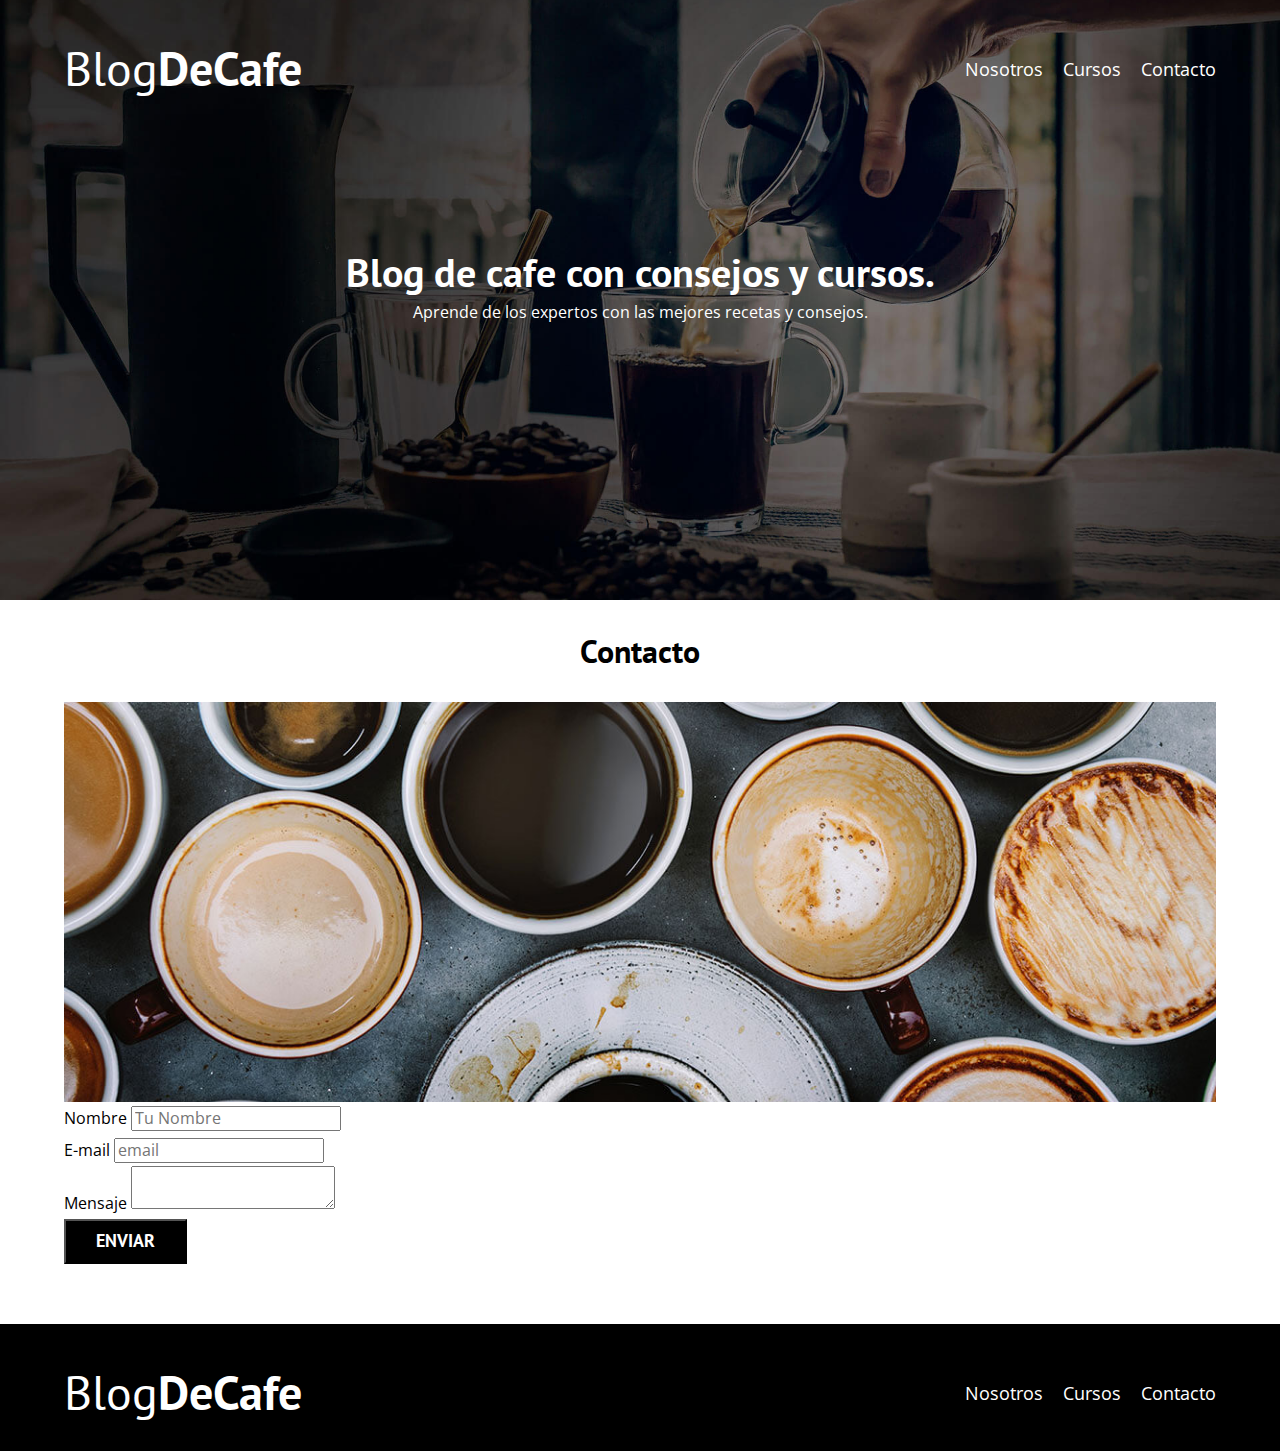
<file: contacto.html>
<!DOCTYPE html>
<html lang="en">
<head>
    <meta charset="UTF-8">
    <meta http-equiv="X-UA-Compatible" content="IE=edge">
    <meta name="viewport" content="width=device-width, initial-scale=1.0">
    <title>BlogDeCafe</title>
    <link rel="stylesheet" href="css/normalize.css">
    <link rel="preconnect" href="https://fonts.gstatic.com">
<link href="https://fonts.googleapis.com/css2?family=Open+Sans&family=PT+Sans:wght@400;700&display=swap" 
rel="stylesheet">
    <link rel="stylesheet" href="css/style.css">
</head>
<body>
    
        <header class="header">

            <div class="contenedor">
                <div class="barra">
                    <a class="logo" href="index.html">
                      <h1 class="logo__nombre no-margin">Blog<span class="logo__bold">DeCafe</span></h1>  
                    </a>
                    <nav class="navegacion">
                      <a href="nosotros.html" class="navegacion__enlace">Nosotros</a>
                      <a href="cursos.html" class="navegacion__enlace">Cursos</a>
                      <a href="contacto.html" class="navegacion__enlace">Contacto</a>
                    </nav>   
                </div>
            </div>
            <div class="header__texto">
                <h2 class="no-margin">Blog de cafe con consejos y cursos.</h2>
                <p class="no-margin">Aprende de los expertos con las mejores recetas y consejos.</p>
            </div>    
        </header>
        


        <main class="contenedor">
          <h3 class="centrar-texto">Contacto</h3>

        <div class="contacto-bg"></div>


        <form class="formulario">
            <div class="campo">
                <label class="campo__label" for="nombre">Nombre</label>
                <input class="campo__field" type="text" placeholder="Tu Nombre" id="nombre">
            </div>
            <div class="campo">
                <label for="email">E-mail</label>
                <input type="email" placeholder="email" id="email">
            </div>
            <div class="campo">
                <label for="mensaje">Mensaje</label>
                <textarea id="mensaje" class="campo__field--textarea"></textarea>
            </div>
            <div class="campo">
                <input type="submit" value="Enviar" class="bottom bottom--primario">
            </div>
        </form>

        </main>




    <footer class="footer">
        <div class="contenedor">
            <div class="barra">
                <a class="logo" href="index.html">
                  <h1 class="logo__nombre no-margin">Blog<span class="logo__bold">DeCafe</span></h1>  
                </a>

                <nav class="navegacion">
                  <a href="nosotros.html" class="navegacion__enlace">Nosotros</a>
                  <a href="cursos.html" class="navegacion__enlace">Cursos</a>
                  <a href="contacto.html" class="navegacion__enlace">Contacto</a>
                </nav>   
            </div>
        </div>
</footer>


</body>
</html>
</file>
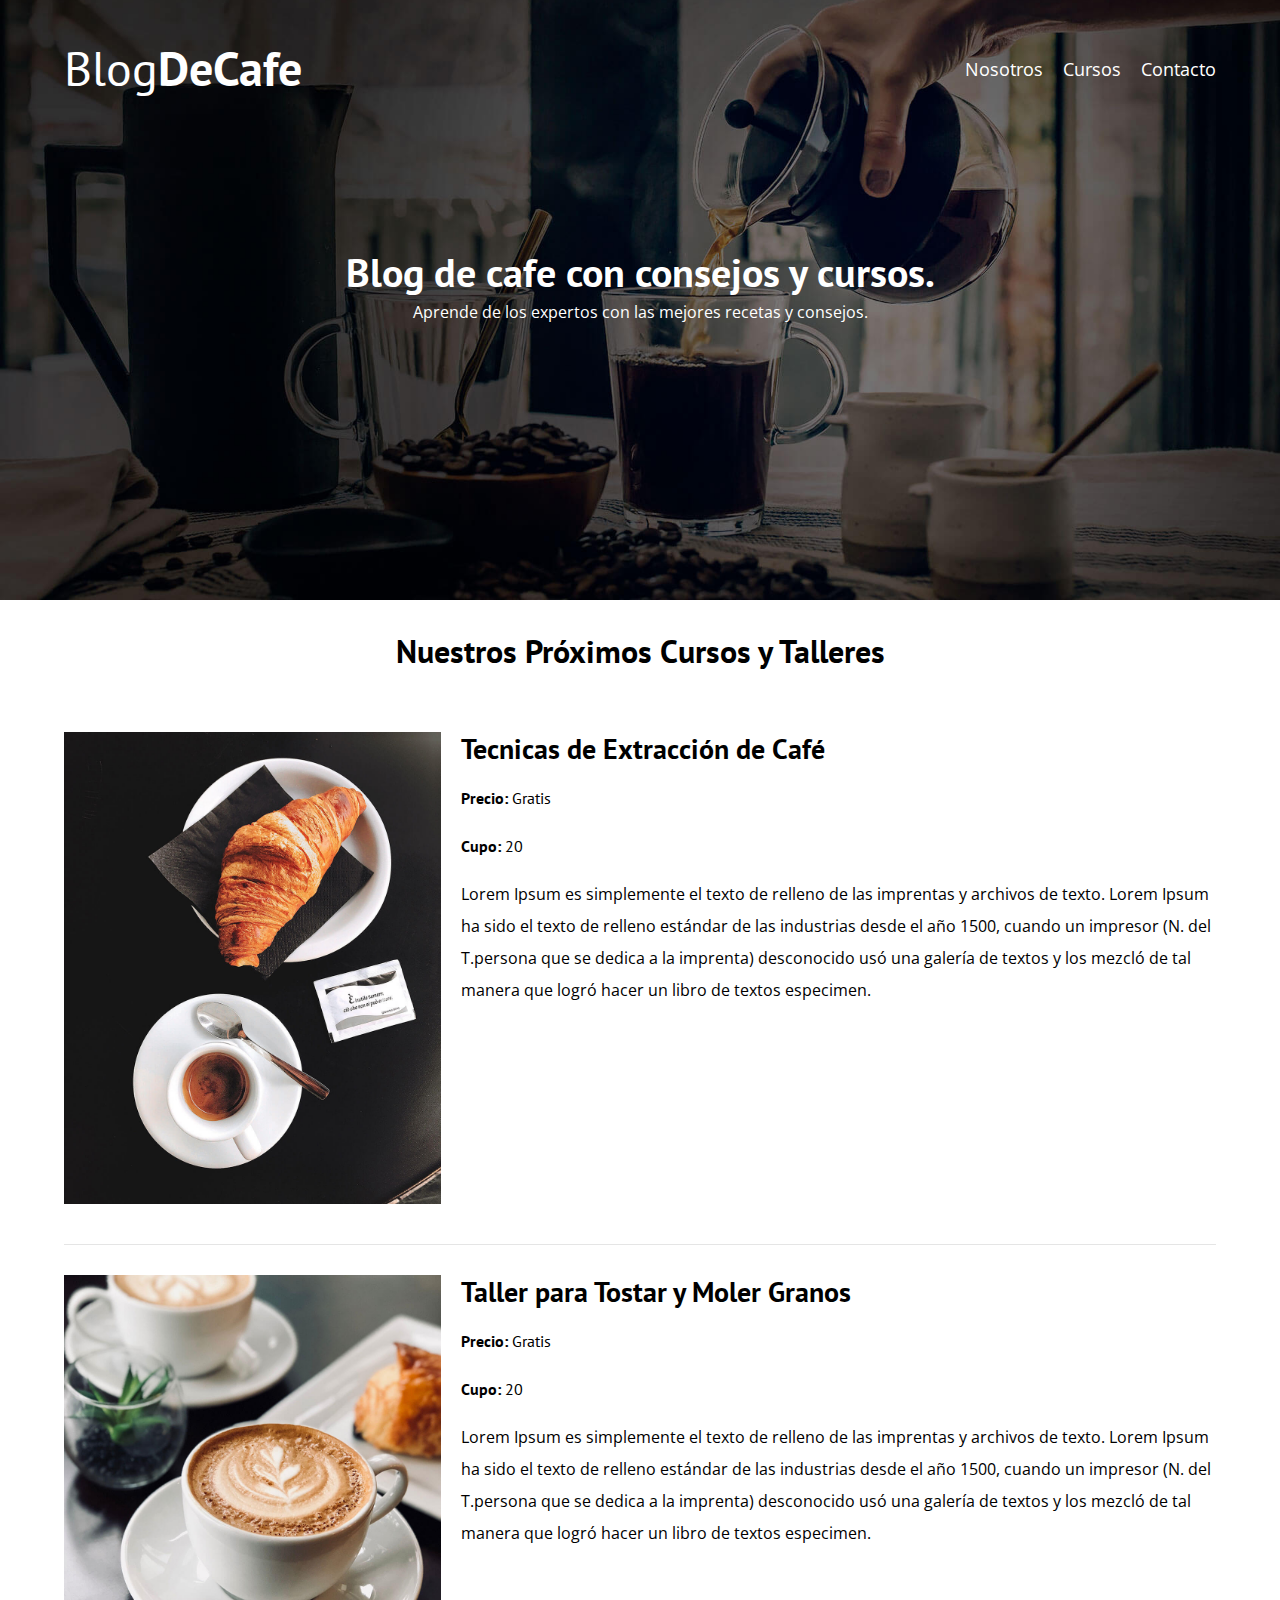
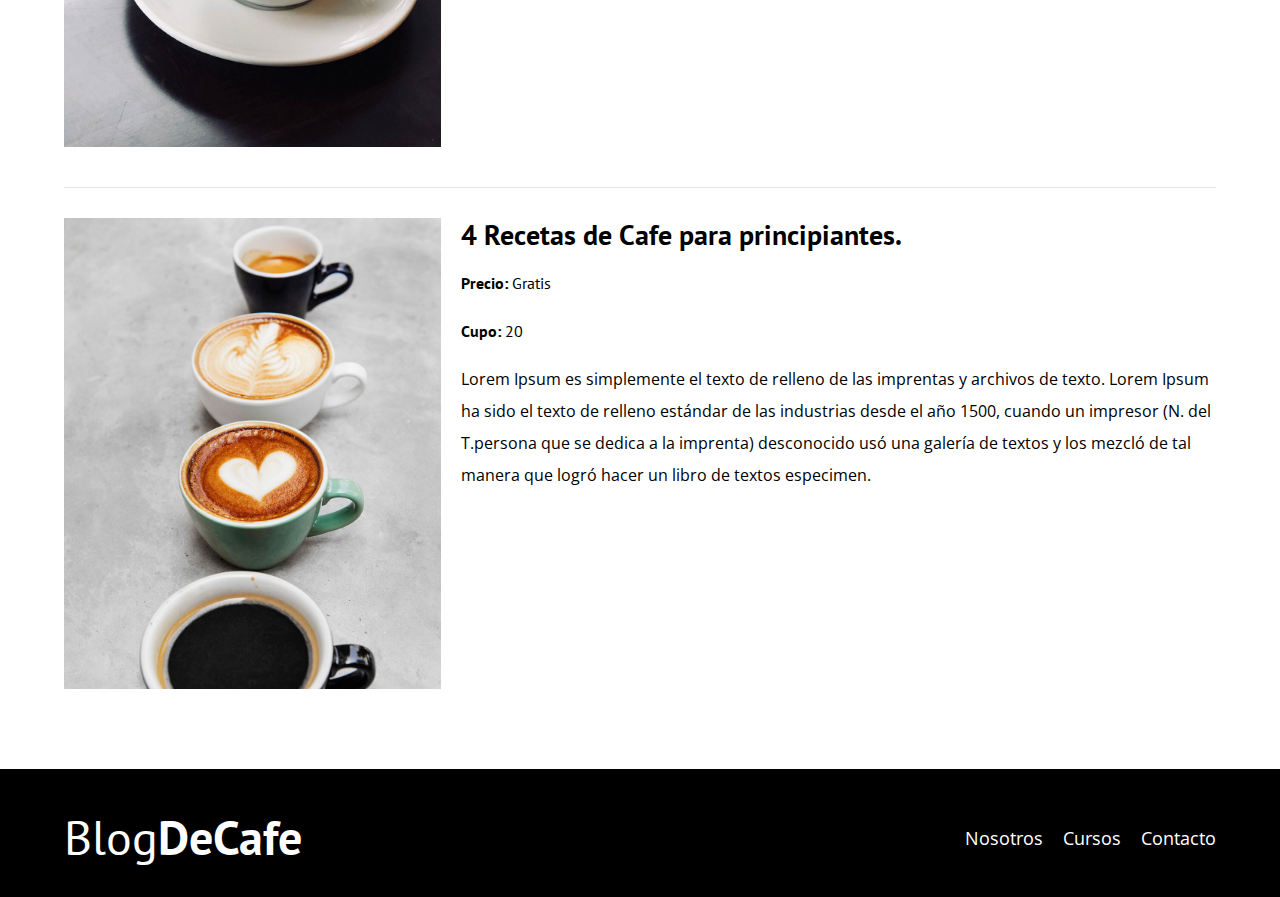
<file: cursos.html>
<!DOCTYPE html>
<html lang="en">
<head>
    <meta charset="UTF-8">
    <meta http-equiv="X-UA-Compatible" content="IE=edge">
    <meta name="viewport" content="width=device-width, initial-scale=1.0">
    <title>BlogDeCafe</title>
    <link rel="stylesheet" href="css/normalize.css">
    <link rel="preconnect" href="https://fonts.gstatic.com">
<link href="https://fonts.googleapis.com/css2?family=Open+Sans&family=PT+Sans:wght@400;700&display=swap" 
rel="stylesheet">
    <link rel="stylesheet" href="css/style.css">
</head>
<body>
    
        <header class="header">

            <div class="contenedor">
                <div class="barra">
                    <a class="logo" href="index.html">
                      <h1 class="logo__nombre no-margin">Blog<span class="logo__bold">DeCafe</span></h1>  
                    </a>
                    <nav class="navegacion">
                      <a href="nosotros.html" class="navegacion__enlace">Nosotros</a>
                      <a href="cursos.html" class="navegacion__enlace">Cursos</a>
                      <a href="contacto.html" class="navegacion__enlace">Contacto</a>
                    </nav>   
                </div>
            </div>
            <div class="header__texto">
                <h2 class="no-margin">Blog de cafe con consejos y cursos.</h2>
                <p class="no-margin">Aprende de los expertos con las mejores recetas y consejos.</p>
            </div>    
        </header>
        
        <main class="contenedor">
            <h3 class="centrar-texto">Nuestros Próximos Cursos y Talleres</h3>
            
            <div class="curso">
                <div class="curso__imagen">
                    <img src="img/curso1.jpg" alt="imagen curso 1">
                </div> 
                <div class="curso__informacion">
                    <h4 class="no-margin">Tecnicas de Extracción de Café</h4>
                    <p class="curso__label">Precio:
                    <span class="curso__info">Gratis</span>
                    </p>
                    <p class="curso__label">Cupo: 
                    <span class="curso__info">20</span>
                    </p>
                    <p class="curso__descripcion">Lorem Ipsum es simplemente el texto de relleno de las imprentas y archivos de texto.
                    Lorem Ipsum ha sido el texto de relleno estándar de las industrias 
                    desde el año 1500, cuando un impresor (N. del T.persona que se dedica a la imprenta)
                    desconocido usó una galería de textos y los mezcló de tal manera que logró hacer un libro
                    de textos especimen.</p>
                </div><!--.Curso-Informacion-->
            </div> <!--.Curso-->

            <div class="curso">
                <div class="curso__imagen">
                    <img src="img/curso2.jpg" alt="imagen curso 1">
                </div> 
                <div class="curso__informacion">
                    <h4 class="no-margin">Taller para Tostar y Moler Granos</h4>
                    <p class="curso__label">Precio:
                    <span class="curso__info">Gratis</span>
                    </p>
                    <p class="curso__label">Cupo: 
                    <span class="curso__info">20</span>
                    </p>
                    <p class="curso__descripcion">Lorem Ipsum es simplemente el texto de relleno de las imprentas y archivos de texto.
                    Lorem Ipsum ha sido el texto de relleno estándar de las industrias 
                    desde el año 1500, cuando un impresor (N. del T.persona que se dedica a la imprenta)
                    desconocido usó una galería de textos y los mezcló de tal manera que logró hacer un libro
                    de textos especimen.</p>
                </div><!--.Curso-Informacion-->
            </div> <!--.Curso-->

            <div class="curso">
                <div class="curso__imagen">
                    <img src="img/curso3.jpg" alt="imagen curso 1">
                </div> 
                <div class="curso__informacion">
                    <h4 class="no-margin">4 Recetas de Cafe para principiantes.</h4>
                    <p class="curso__label">Precio:
                    <span class="curso__info">Gratis</span>
                    </p>
                    <p class="curso__label">Cupo: 
                    <span class="curso__info">20</span>
                    </p>
                    <p class="curso__descripcion">Lorem Ipsum es simplemente el texto de relleno de las imprentas y archivos de texto.
                    Lorem Ipsum ha sido el texto de relleno estándar de las industrias 
                    desde el año 1500, cuando un impresor (N. del T.persona que se dedica a la imprenta)
                    desconocido usó una galería de textos y los mezcló de tal manera que logró hacer un libro
                    de textos especimen.</p>
                </div><!--.Curso-Informacion-->
            </div> <!--.Curso-->
        </main>

    <footer class="footer">
        <div class="contenedor">
            <div class="barra">
                <a class="logo" href="index.html">
                  <h1 class="logo__nombre no-margin">Blog<span class="logo__bold">DeCafe</span></h1>  
                </a>

                <nav class="navegacion">
                  <a href="nosotros.html" class="navegacion__enlace">Nosotros</a>
                  <a href="cursos.html" class="navegacion__enlace">Cursos</a>
                  <a href="contacto.html" class="navegacion__enlace">Contacto</a>
                </nav>   
            </div>
        </div>
</footer>
</body>
</html>
</file>
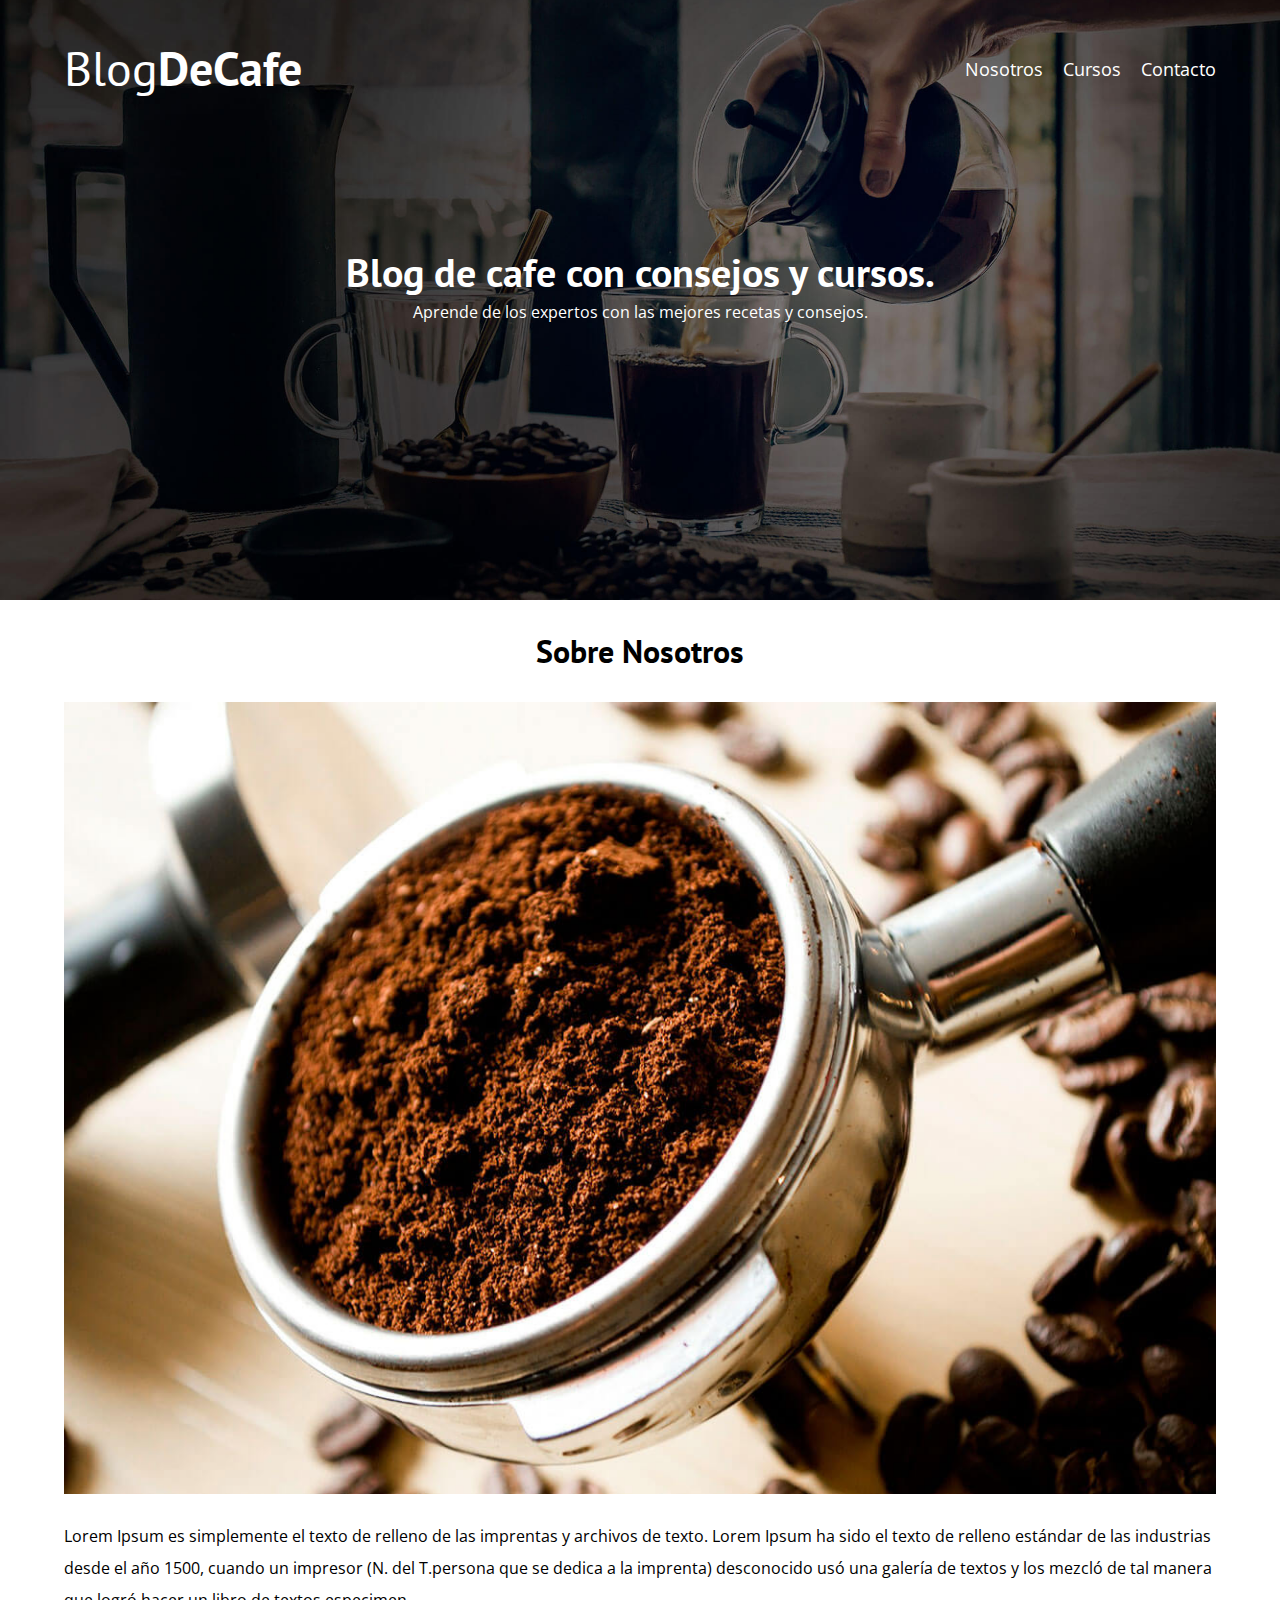
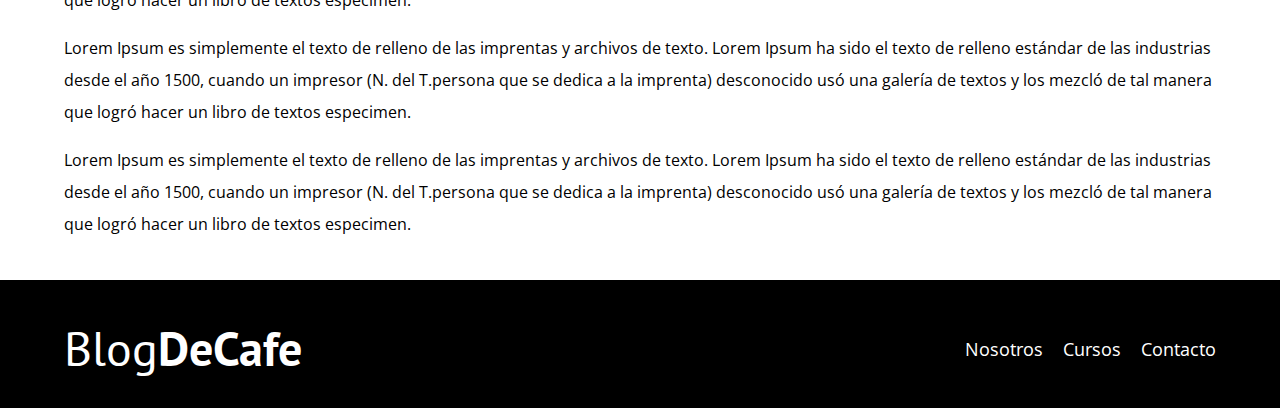
<file: entrada.html>
<!DOCTYPE html>
<html lang="en">
<head>
    <meta charset="UTF-8">
    <meta http-equiv="X-UA-Compatible" content="IE=edge">
    <meta name="viewport" content="width=device-width, initial-scale=1.0">
    <title>BlogDeCafe</title>
    <link rel="stylesheet" href="css/normalize.css">
    <link rel="preconnect" href="https://fonts.gstatic.com">
<link href="https://fonts.googleapis.com/css2?family=Open+Sans&family=PT+Sans:wght@400;700&display=swap" 
rel="stylesheet">
    <link rel="stylesheet" href="css/style.css">
</head>
<body>
    
        <header class="header">

            <div class="contenedor">
                <div class="barra">
                    <a class="logo" href="index.html">
                      <h1 class="logo__nombre no-margin">Blog<span class="logo__bold">DeCafe</span></h1>  
                    </a>
                    <nav class="navegacion">
                      <a href="nosotros.html" class="navegacion__enlace">Nosotros</a>
                      <a href="cursos.html" class="navegacion__enlace">Cursos</a>
                      <a href="contacto.html" class="navegacion__enlace">Contacto</a>
                    </nav>   
                </div>
            </div>

            <div class="header__texto">
                <h2 class="no-margin">Blog de cafe con consejos y cursos.</h2>
                <p class="no-margin">Aprende de los expertos con las mejores recetas y consejos.</p>
            </div>    
        </header>

        <div class="contenedor">
            <h3 class="centrar-texto">Sobre Nosotros</h3>
                <div class="entrada__imagen">
                    <img src="img/blog1.jpg" alt="Imagen del Blog">
                </div>
                <div class="entrada__contenido">
                    
                    <p>Lorem Ipsum es simplemente el texto de relleno de las imprentas y archivos de texto.
                           Lorem Ipsum ha sido el texto de relleno estándar de las industrias 
                           desde el año 1500, cuando un impresor (N. del T.persona que se dedica a la imprenta)
                           desconocido usó una galería de textos y los mezcló de tal manera que logró hacer un libro
                           de textos especimen.</p>
                    <p>Lorem Ipsum es simplemente el texto de relleno de las imprentas y archivos de texto.
                            Lorem Ipsum ha sido el texto de relleno estándar de las industrias 
                            desde el año 1500, cuando un impresor (N. del T.persona que se dedica a la imprenta)
                            desconocido usó una galería de textos y los mezcló de tal manera que logró hacer un libro
                            de textos especimen.</p>
                    <p>Lorem Ipsum es simplemente el texto de relleno de las imprentas y archivos de texto.
                            Lorem Ipsum ha sido el texto de relleno estándar de las industrias 
                            desde el año 1500, cuando un impresor (N. del T.persona que se dedica a la imprenta)
                            desconocido usó una galería de textos y los mezcló de tal manera que logró hacer un libro
                            de textos especimen.</p>
                </div>
        </div>

    <footer class="footer">
            <div class="contenedor">
                <div class="barra">
                    <a class="logo" href="index.html">
                      <h1 class="logo__nombre no-margin">Blog<span class="logo__bold">DeCafe</span></h1>  
                    </a>

                    <nav class="navegacion">
                      <a href="nosotros.html" class="navegacion__enlace">Nosotros</a>
                      <a href="cursos.html" class="navegacion__enlace">Cursos</a>
                      <a href="contacto.html" class="navegacion__enlace">Contacto</a>
                    </nav>   
                </div>
            </div>
    </footer>

</body>
</html>
</file>
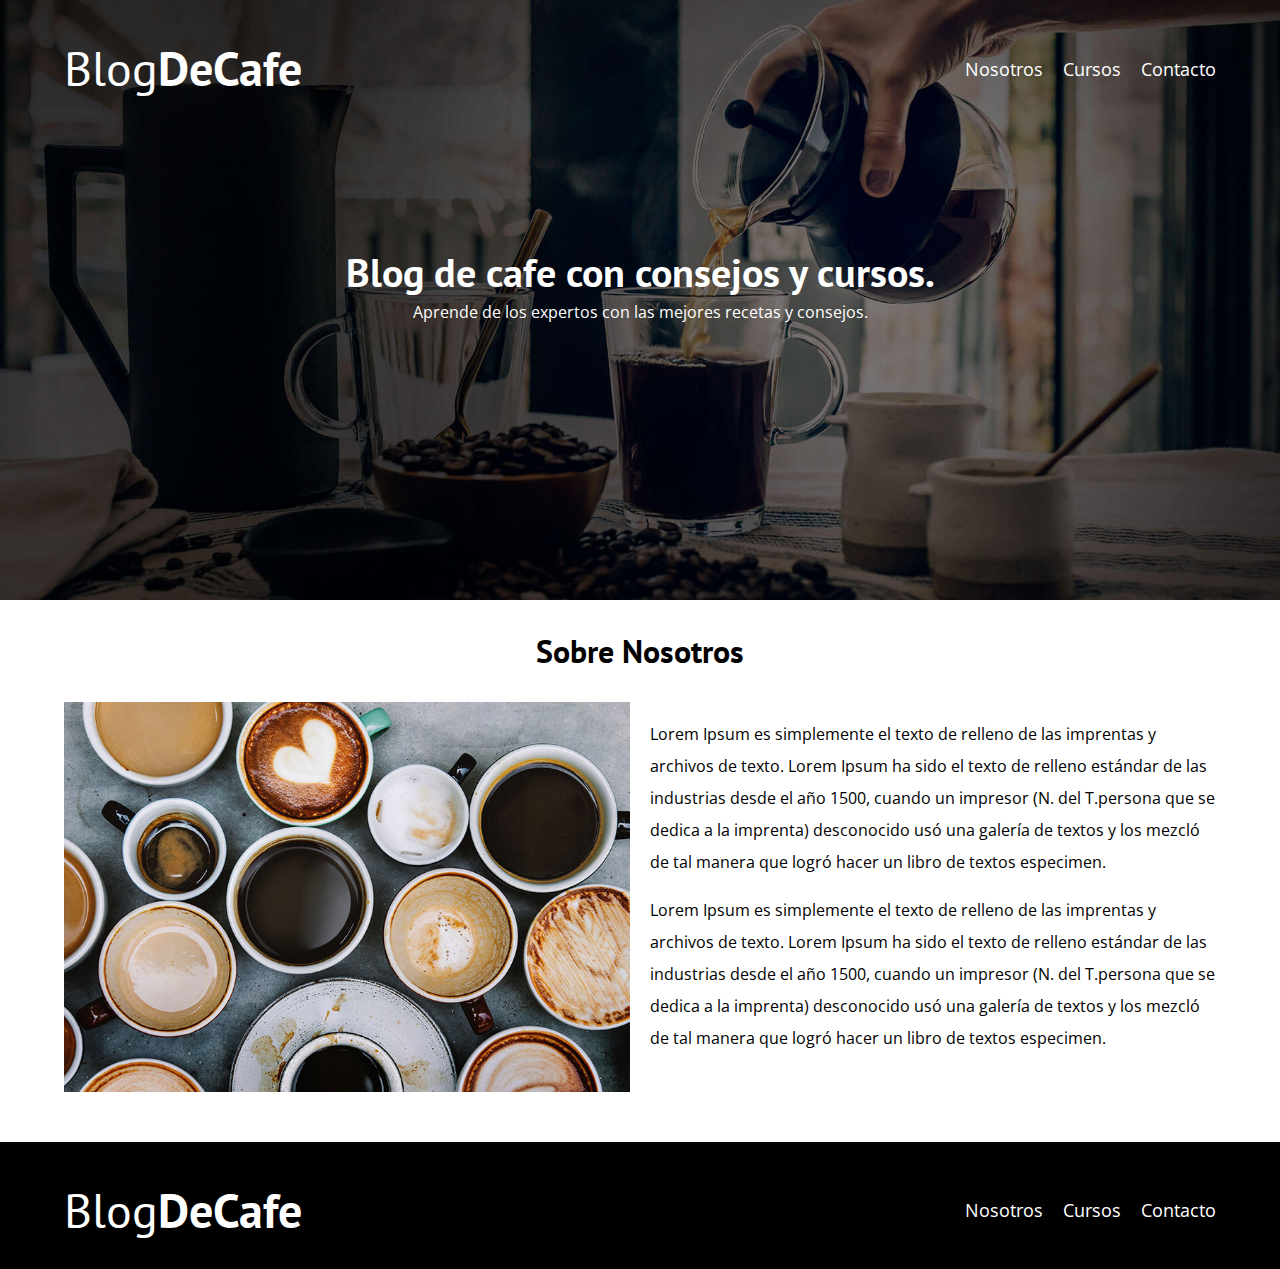
<file: nosotros.html>
<!DOCTYPE html>
<html lang="en">
<head>
    <meta charset="UTF-8">
    <meta http-equiv="X-UA-Compatible" content="IE=edge">
    <meta name="viewport" content="width=device-width, initial-scale=1.0">
    <title>BlogDeCafe</title>
    <link rel="stylesheet" href="css/normalize.css">
    <link rel="preconnect" href="https://fonts.gstatic.com">
<link href="https://fonts.googleapis.com/css2?family=Open+Sans&family=PT+Sans:wght@400;700&display=swap" 
rel="stylesheet">
    <link rel="stylesheet" href="css/style.css">
</head>
<body>
    
        <header class="header">

            <div class="contenedor">
                <div class="barra">
                    <a class="logo" href="index.html">
                      <h1 class="logo__nombre no-margin">Blog<span class="logo__bold">DeCafe</span></h1>  
                    </a>
                    <nav class="navegacion">
                      <a href="nosotros.html" class="navegacion__enlace">Nosotros</a>
                      <a href="cursos.html" class="navegacion__enlace">Cursos</a>
                      <a href="contacto.html" class="navegacion__enlace">Contacto</a>
                    </nav>   
                </div>
            </div>

            <div class="header__texto">
                <h2 class="no-margin">Blog de cafe con consejos y cursos.</h2>
                <p class="no-margin">Aprende de los expertos con las mejores recetas y consejos.</p>
            </div>    
        </header>
        
        <main class="contenedor">
            <h3 class="centrar-texto">Sobre Nosotros</h3>
            <div class= "sobre-nosotros">
                <div class="sobre-nosotros__imagen">
                    <img src="img/nosotros.jpg" alt="imagen nosotros">
                </div>
                <div class="sobre-nosotros__texto">
                    <p>Lorem Ipsum es simplemente el texto de relleno de las imprentas y archivos de texto.
                       Lorem Ipsum ha sido el texto de relleno estándar de las industrias 
                       desde el año 1500, cuando un impresor (N. del T.persona que se dedica a la imprenta)
                       desconocido usó una galería de textos y los mezcló de tal manera que logró hacer un libro
                       de textos especimen.</p>

                      <p>Lorem Ipsum es simplemente el texto de relleno de las imprentas y archivos de texto.
                       Lorem Ipsum ha sido el texto de relleno estándar de las industrias 
                       desde el año 1500, cuando un impresor (N. del T.persona que se dedica a la imprenta)
                       desconocido usó una galería de textos y los mezcló de tal manera que logró hacer un libro
                       de textos especimen.</p>                    
                </div>
            </div>

        </main>


    <footer class="footer">
        <div class="contenedor">
            <div class="barra">
                <a class="logo" href="index.html">
                  <h1 class="logo__nombre no-margin">Blog<span class="logo__bold">DeCafe</span></h1>  
                </a>

                <nav class="navegacion">
                  <a href="nosotros.html" class="navegacion__enlace">Nosotros</a>
                  <a href="cursos.html" class="navegacion__enlace">Cursos</a>
                  <a href="contacto.html" class="navegacion__enlace">Contacto</a>
                </nav>   
            </div>
        </div>
</footer>


</body>
</html>
</file>
<file: css/style.css>
:root {
    --fuenteHeading: 'PT Sans', sans-serif;
    --fuenteParrafos: 'Open Sans', sans-serif;

    --primario: #784d3C;
    --claro: #e1e1e1e1;
    --blanco: #FFFFFF;
    --negro: #000000;
}
html {
    box-sizing: border-box;
    font-size: 62.5%; /* 1rem = 10px */
}
*, *:before, *:after {
    box-sizing: inherit;
}
body {
    font-family: var(--fuenteParrafos);
    font-size: 1.6rem;   
    line-height: 2;
}

/** GLOBALES **/
.contenedor {
    width: min(90%, 120rem);
    margin: 0 auto;
}
a {
    text-decoration: none;
}
h1, h2, h3, h4 {
    font-family: var(--fuenteHeading);
    line-height: 1.2;
}
h1 {
    font-size: 4.8rem;
}
h2 {
    font-size: 4rem;
}
h3 {
    font-size: 3.2rem;
}
h4 {
    font-size: 2.8rem;
}
img {
    max-width: 100%;
}
/** UTILIDADES **/
.no-margin {
    margin: 0;
}
.no-padding {
    padding: 0;
}
.centrar-texto {
    text-align: center;
}
/** HEADER  **/
.webp .header{
    background-image: url(../img/banner.webp);
} 
.no-webp .header{
    background-image: url(../img/banner.jpg);
}
.header {
    background-image: url(../img/banner.jpg);
    height: 60rem;
    background-size: cover;
    background-repeat: no-repeat;
    background-position: center center ;
}
.header__texto {
    text-align: center;
    color: var(--blanco);
    margin-top: 5rem;
}
@media (min-width: 768px) {
     .header__texto {
       margin-top: 15rem;        
    }
}
.barra {
    padding-top: 4rem;
}
@media (min-width: 768px) {
    .barra {
    display: flex;
    justify-content: space-between;
    align-items: center;
    }
}
.logo {
    color: var(--blanco);
}
.logo__nombre {
    font-weight: 400;
}
.logo__bold {
    font-weight: 700;

}
@media (min-width: 768px) {
    .navegacion {
    display:flex;
    gap: 2rem;
    }
}
.navegacion__enlace {
    display: block;
    text-align: center;
    font-size: 1.8rem;
    color: var(--blanco);
}
@media (min-width:768px ) {
    .contenido-principal {
    display: grid;
    grid-template-columns: 2fr 1fr;
    column-gap: 4rem;
}    
}
.entrada {
    border-bottom: 1px solid var(--claro);
    margin-bottom: 2rem;
}
.entrada:last-of-type {
    border: none;
    margin-bottom: 0;
}
.bottom {
    display: block;
    color: var(--blanco);
    font-family: var(--fuenteHeading);
    text-align: center;
    padding: 1rem 3rem;
    font-size: 1.8rem;
    text-transform: uppercase;
    font-weight: 700;
    margin-bottom: 2rem;
}
@media (min-width: 768px) {
    .bottom {
    display: inline-block;
         
    }
}
.bottom--primario {
    background-color: var(--negro);
}
.bottom--secundario {
    background-color: var(--primario);
}
.cursos {
    list-style: none;
}
.widget-curso {
    border-bottom: 1px solid var(--claro);
    margin-bottom: 2rem;
}
.widget-curso:last-of-type {
    border: none;
    margin-bottom: 0;
}
.widget-curso__label,
.curso__label {
    font-family: var(--fuenteHeading);
    font-weight: bold;
}   
.widget-curso__info,
.curso__info{   
    font-weight: normal;
}
.widget-curso__label,
.widget-curso__info,
.curos__label{

    font-size:2rem;
}
.footer {
    background-color: var(--negro);
    padding-bottom: 3rem;
    margin-top: 4rem;
}
@media (min-width: 768px) {
    .sobre-nosotros {
    display: grid;
    grid-template-columns: repeat(2, 1fr);
    column-gap: 2rem;
    }     
}
/**CURSOS**/
.curso {
    padding: 3rem 0;
    border-bottom: 1px solid var(--claro);
}
@media (min-width: 768px ) {
    .curso {
    display:grid;
    grid-template-columns: 1fr 2fr;
    column-gap: 2rem;
    }
}
.curso:last-of-type {
    border:none;
}
/**Contacto**/
.contacto-bg {
    background-image: url(../img/contacto.jpg);
    height: 40rem;
    background-size: cover;
    background-repeat: no-repeat;
}


.formulario {

}
.campo{

}
.campo__label{

}
.campo__field {
    
}
</file>
